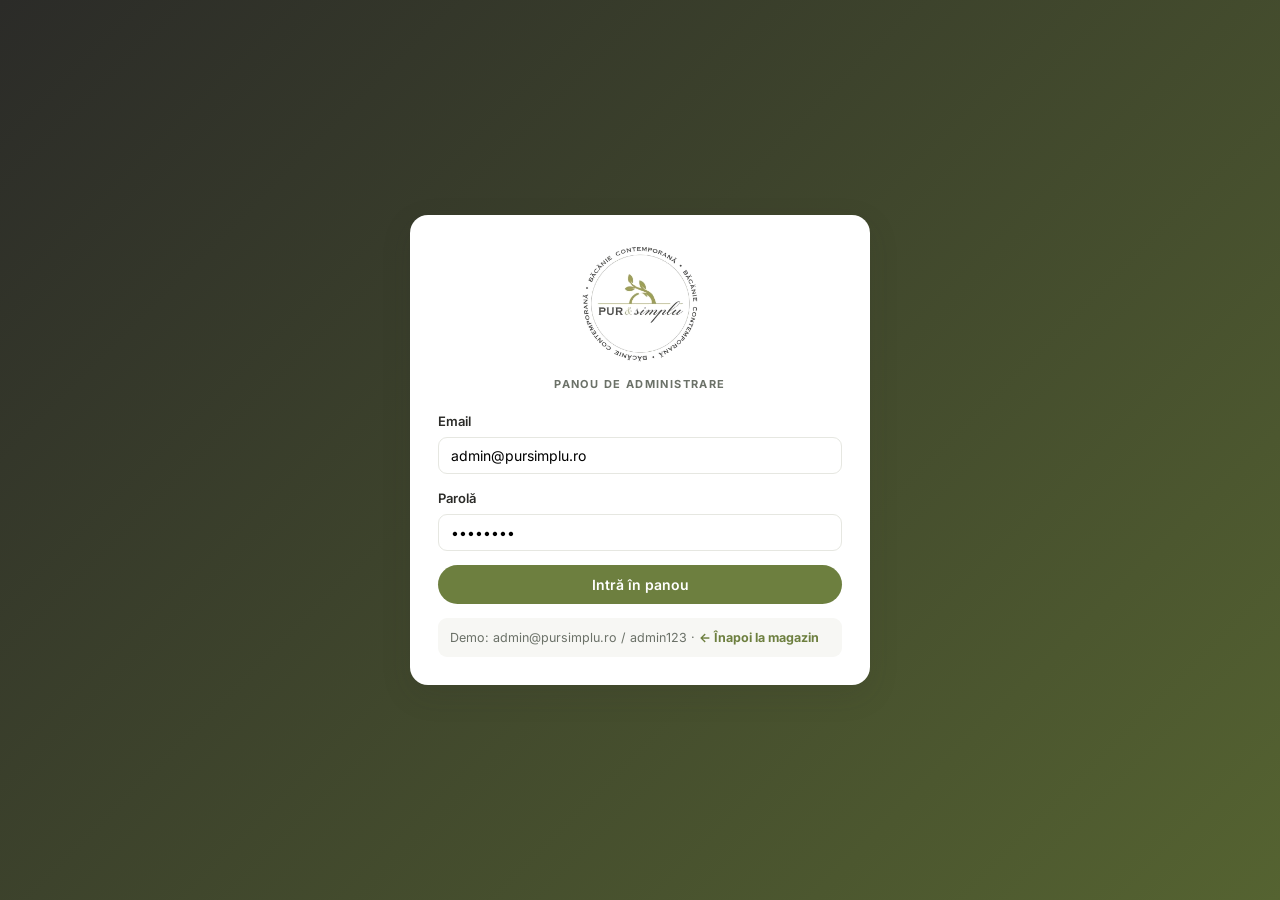
<file: admin.html>
<!DOCTYPE html>
<html lang="ro">
<head>
<meta charset="UTF-8">
<meta name="viewport" content="width=device-width, initial-scale=1">
<title>Admin · PUR&simplu</title>
<link rel="icon" href="assets/img/logo-sm.png">
<link href="https://fonts.googleapis.com/css2?family=Inter:wght@400;500;600;700;800&display=swap" rel="stylesheet">
<link rel="stylesheet" href="assets/css/style.css">
</head>
<body>

<!-- LOGIN GATE -->
<div id="gate" class="modal on">
  <div class="overlay on" style="background:linear-gradient(135deg,#2b2b28,#556331)"></div>
  <div class="box">
    <div style="text-align:center;margin-bottom:18px">
      <img src="assets/img/logo.png" alt="PUR&amp;simplu" style="width:120px">
      <div style="font-size:11px;font-weight:700;color:#6b7168;letter-spacing:1.4px;text-transform:uppercase;margin-top:6px">Panou de administrare</div>
    </div>
    <div class="field"><label>Email</label><input class="inp" id="agEmail" value="admin@pursimplu.ro"></div>
    <div class="field"><label>Parolă</label><input class="inp" id="agPass" type="password" value="admin123"
      onkeydown="if(event.key==='Enter')adminLogin()"></div>
    <button class="btn btn-primary btn-block" onclick="adminLogin()">Intră în panou</button>
    <div class="hint">Demo: admin@pursimplu.ro / admin123 · <a href="index.html" style="color:#6d7f3f;font-weight:700">← Înapoi la magazin</a></div>
  </div>
</div>

<!-- ADMIN -->
<div class="admin-wrap hidden" id="app">
  <aside class="side">
    <div class="brand">
      <img src="assets/img/logo.png" alt="" style="width:38px;height:38px;border-radius:50%;background:#fff;padding:2px">
      PUR&amp;simplu
    </div>
    <div class="sep">Principal</div>
    <a data-r="dash" onclick="nav('dash')">📊 Dashboard</a>
    <a data-r="orders" onclick="nav('orders')">📦 Comenzi <span id="sbOrders" class="chip c-new" style="margin-left:auto"></span></a>
    <div class="sep">Catalog</div>
    <a data-r="products" onclick="nav('products')">🏷️ Produse</a>
    <a data-r="stock" onclick="nav('stock')">📉 Stocuri</a>
    <a data-r="cats" onclick="nav('cats')">🗂️ Categorii</a>
    <div class="sep">Marketing</div>
    <a data-r="vouchers" onclick="nav('vouchers')">🎟️ Vouchere</a>
    <div class="sep">Clienți</div>
    <a data-r="users" onclick="nav('users')">👥 Clienți</a>
    <div class="sep">Sistem</div>
    <a data-r="settings" onclick="nav('settings')">⚙️ Setări</a>
    <a href="index.html">🛍️ Vezi magazinul</a>
    <a onclick="adminLogout()" style="color:#ff8a80">🚪 Ieșire</a>
  </aside>
  <main class="admin-main" id="amain"></main>
</div>

<!-- EDIT MODAL -->
<div class="modal" id="mdl">
  <div class="overlay on" onclick="closeMdl()"></div>
  <div class="box wide" id="mdlBox"></div>
</div>

<div class="toast-wrap" id="toasts"></div>

<script src="assets/js/data.js"></script>
<script src="assets/js/i18n.js"></script>
<script src="assets/js/admin.js"></script>
<script src="assets/js/admin-import.js"></script>
<script src="assets/js/admin-enhancements.js"></script>
</body>
</html>
</file>
<file: assets/css/style.css>
/* ===== PUR&simplu – Băcănie Contemporană ===== */
:root{
  --green:#6d7f3f; --green-d:#556331; --green-l:#eef2e3;
  --lime:#9bb054; --amber:#f9a825; --red:#e53935; --blue:#1e88e5;
  --ink:#2b2b28; --muted:#6b7168; --line:#e6e7e1; --bg:#f7f7f4; --white:#fff;
  --radius:14px; --shadow:0 4px 18px rgba(43,43,40,.07);
  --shadow-h:0 10px 30px rgba(43,43,40,.13);
  --ff:'Inter',-apple-system,'Segoe UI',Roboto,Arial,sans-serif;
}
*{box-sizing:border-box}
html,body{margin:0;padding:0}
body{font-family:var(--ff);color:var(--ink);background:var(--bg);font-size:15px;line-height:1.55}
a{color:inherit;text-decoration:none}
img{max-width:100%}
button,input,select,textarea{font-family:inherit;font-size:14px}
.container{max-width:1280px;margin:0 auto;padding:0 20px}
.hidden{display:none !important}

/* ---------- Buttons ---------- */
.btn{display:inline-flex;align-items:center;justify-content:center;gap:8px;border:0;cursor:pointer;
  padding:11px 20px;border-radius:40px;font-weight:600;font-size:14px;transition:.18s;white-space:nowrap}
.btn-primary{background:var(--green);color:#fff}
.btn-primary:hover{background:var(--green-d)}
.btn-dark{background:var(--ink);color:#fff}
.btn-dark:hover{background:#000}
.btn-outline{background:#fff;color:var(--ink);box-shadow:inset 0 0 0 1px var(--line)}
.btn-outline:hover{box-shadow:inset 0 0 0 1px var(--green);color:var(--green)}
.btn-ghost{background:transparent;color:var(--muted);padding:8px 12px}
.btn-ghost:hover{color:var(--green)}
.btn-danger{background:#fdeaea;color:var(--red)}
.btn-danger:hover{background:var(--red);color:#fff}
.btn-sm{padding:7px 14px;font-size:13px}
.btn-block{width:100%}
.btn:disabled{opacity:.5;cursor:not-allowed}

/* ---------- Topbar ---------- */
.topbar{background:var(--ink);color:#d3d5cc;font-size:13px}
.topbar .container{display:flex;align-items:center;justify-content:space-between;height:40px;gap:16px}
.topbar .tb-left{display:flex;gap:20px;align-items:center}
.topbar b{color:var(--lime);font-weight:600}
.lang-switch{display:flex;gap:4px;align-items:center}
.lang-btn{background:transparent;border:0;color:#d3d5cc;cursor:pointer;padding:4px 8px;border-radius:6px;
  display:flex;align-items:center;gap:6px;font-size:13px}
.lang-btn:hover{background:rgba(255,255,255,.1);color:#fff}
.lang-btn.active{background:rgba(255,255,255,.16);color:#fff}
.flag{width:20px;height:14px;border-radius:2px;display:inline-block;object-fit:cover}
.hide-sm{display:inline}

/* ---------- Header ---------- */
header.site{background:#fff;position:sticky;top:0;z-index:60;box-shadow:0 1px 0 var(--line)}
.head-main{display:flex;align-items:center;gap:22px;height:84px}
.logo{display:flex;align-items:center;gap:11px;font-weight:800;font-size:21px;letter-spacing:-.4px}
.logo img.mark{width:56px;height:56px;border-radius:50%;background:#fff;object-fit:contain;padding:2px}
.logo small{display:block;font-size:10.5px;font-weight:600;color:var(--muted);letter-spacing:1.2px;text-transform:uppercase}
.search{flex:1;position:relative;max-width:560px}
.search input{width:100%;padding:12px 44px 12px 18px;border:1px solid var(--line);border-radius:40px;background:var(--bg);outline:0}
.search input:focus{border-color:var(--green);background:#fff}
.search .s-ico{position:absolute;right:6px;top:5px;width:34px;height:34px;border-radius:50%;background:var(--green);
  color:#fff;border:0;cursor:pointer}
.head-actions{display:flex;align-items:center;gap:6px;margin-left:auto}
.icon-btn{position:relative;background:transparent;border:0;cursor:pointer;padding:9px 12px;border-radius:10px;
  display:flex;align-items:center;gap:9px;color:var(--ink);font-weight:600}
.icon-btn:hover{background:var(--green-l);color:var(--green)}
.icon-btn .ico{font-size:19px}
.badge-count{position:absolute;top:2px;left:26px;background:var(--red);color:#fff;font-size:10px;font-weight:700;
  min-width:17px;height:17px;border-radius:9px;display:grid;place-items:center;padding:0 4px}
.head-actions .meta{font-size:11px;color:var(--muted);font-weight:500;display:block}

/* ---------- Nav ---------- */
.nav{border-top:1px solid var(--line);background:#fff;position:relative}
.nav .container{display:flex;align-items:center;gap:8px;height:54px}
.cat-btn{background:var(--green);color:#fff;border:0;border-radius:40px;padding:10px 20px;font-weight:700;cursor:pointer;
  display:flex;align-items:center;gap:9px}
.nav-links{display:flex;gap:4px;overflow:auto;scrollbar-width:none}
.nav-links::-webkit-scrollbar{display:none}
.nav-links a{padding:9px 14px;border-radius:40px;font-weight:600;color:var(--ink);font-size:14px;white-space:nowrap}
.nav-links a:hover,.nav-links a.active{background:var(--green-l);color:var(--green)}
.nav .free{margin-left:auto;font-size:13px;color:var(--muted);white-space:nowrap}
.mega{position:absolute;left:20px;top:100%;background:#fff;border:1px solid var(--line);border-radius:var(--radius);
  box-shadow:var(--shadow-h);padding:10px;width:300px;z-index:70;margin-top:4px}
.mega a{display:flex;align-items:center;gap:12px;padding:8px 10px;border-radius:10px;font-weight:600}
.mega a:hover{background:var(--green-l);color:var(--green)}
.mega .emo{width:40px;height:40px;border-radius:9px;overflow:hidden;flex:0 0 auto}
.mega .emo img{width:100%;height:100%;object-fit:cover}

/* ---------- Hero ---------- */
.hero{background:linear-gradient(115deg,#eef2e3 0%,#f6f3e7 100%);border-radius:20px;margin-top:22px;
  display:grid;grid-template-columns:1.05fr .95fr;align-items:center;gap:32px;padding:44px 48px}
.hero h1{font-size:44px;line-height:1.1;margin:8px 0 14px;letter-spacing:-1px}
.hero p{color:var(--muted);font-size:16px;max-width:460px;margin:0 0 24px}
.hero .kicker{display:inline-block;background:#fff;color:var(--green);font-weight:700;font-size:12px;
  padding:7px 14px;border-radius:40px;letter-spacing:.6px;text-transform:uppercase;box-shadow:var(--shadow)}
.hero-art img{width:100%;border-radius:18px;box-shadow:var(--shadow-h);display:block;object-fit:cover;aspect-ratio:3/2}
.usp{display:grid;grid-template-columns:repeat(4,1fr);gap:16px;margin:24px 0}
.usp div{background:#fff;border-radius:var(--radius);padding:18px;display:flex;gap:13px;align-items:center;box-shadow:var(--shadow)}
.usp .e{font-size:26px}
.usp b{display:block;font-size:14px}
.usp span{font-size:12.5px;color:var(--muted)}

/* ---------- Sections ---------- */
.sec-head{display:flex;align-items:center;justify-content:space-between;gap:16px;margin:38px 0 18px;flex-wrap:wrap}
.sec-head h2{font-size:26px;margin:0;letter-spacing:-.5px}
.sec-head a{color:var(--green);font-weight:700;font-size:14px}
.cat-grid{display:grid;grid-template-columns:repeat(7,1fr);gap:14px}
.cat-card{background:#fff;border-radius:var(--radius);padding:12px 12px 18px;text-align:center;box-shadow:var(--shadow);
  cursor:pointer;transition:.18s;border:1px solid transparent}
.cat-card:hover{transform:translateY(-4px);box-shadow:var(--shadow-h);border-color:var(--lime)}
.cat-card .e{display:block;width:100%;aspect-ratio:1;border-radius:11px;overflow:hidden;margin-bottom:10px}
.cat-card .e img{width:100%;height:100%;object-fit:cover;transition:.35s}
.cat-card:hover .e img{transform:scale(1.07)}
.cat-card b{font-size:13.5px;display:block}
.cat-card span{font-size:11.5px;color:var(--muted)}

/* ---------- Product cards ---------- */
.prod-grid{display:grid;grid-template-columns:repeat(5,1fr);gap:18px}
.prod{background:#fff;border-radius:var(--radius);padding:14px;box-shadow:var(--shadow);position:relative;
  display:flex;flex-direction:column;transition:.18s}
.prod:hover{box-shadow:var(--shadow-h);transform:translateY(-3px)}
.prod .thumb{border-radius:11px;height:180px;overflow:hidden;margin-bottom:12px;cursor:pointer;background:var(--bg)}
.prod .thumb img{width:100%;height:100%;object-fit:cover;transition:.35s}
.prod:hover .thumb img{transform:scale(1.06)}
.prod .tag{position:absolute;top:20px;left:20px;font-size:10.5px;font-weight:800;padding:4px 9px;border-radius:30px;
  text-transform:uppercase;letter-spacing:.4px;color:#fff;z-index:2}
.tag.sale{background:var(--red)}.tag.new{background:var(--blue)}.tag.bio{background:var(--green)}
.prod .cat-lbl{font-size:11.5px;color:var(--muted)}
.prod h3{font-size:14.5px;margin:3px 0 6px;font-weight:600;line-height:1.35;cursor:pointer;min-height:38px}
.prod h3:hover{color:var(--green)}
.stars{color:var(--amber);font-size:12px;margin-bottom:8px}
.stars span{color:var(--muted);margin-left:4px}
.price{font-size:19px;font-weight:800;color:var(--ink)}
.price .old{font-size:13px;color:var(--muted);text-decoration:line-through;font-weight:500;margin-left:6px}
.price .unit{font-size:11.5px;color:var(--muted);font-weight:500}
.prod .row{display:flex;align-items:center;justify-content:space-between;gap:10px;margin-top:auto;padding-top:12px}
.stock-pill{font-size:11px;font-weight:700;padding:3px 9px;border-radius:20px}
.st-in{background:var(--green-l);color:var(--green-d)}
.st-low{background:#fff4e0;color:#b26a00}
.st-out{background:#fdeaea;color:var(--red)}
.add-btn{width:40px;height:40px;border-radius:50%;background:var(--green);color:#fff;border:0;cursor:pointer;font-size:17px;
  display:grid;place-items:center;transition:.18s;flex:0 0 auto}
.add-btn:hover{background:var(--green-d);transform:scale(1.08)}
.add-btn:disabled{background:#d7dbd2;cursor:not-allowed;transform:none}

/* ---------- Banner strip ---------- */
.banners{display:grid;grid-template-columns:repeat(3,1fr);gap:18px;margin-top:34px}
.bann{border-radius:var(--radius);padding:28px;color:#fff;position:relative;overflow:hidden;min-height:160px}
.bann h4{margin:0 0 6px;font-size:20px}
.bann p{margin:0 0 14px;font-size:13px;opacity:.92}
.bann img.be{position:absolute;right:-26px;bottom:-26px;width:170px;height:170px;object-fit:cover;
  border-radius:50%;opacity:.32;border:4px solid rgba(255,255,255,.3)}
.b1{background:linear-gradient(120deg,#5c7030,#8fa64f)}
.b2{background:linear-gradient(120deg,#8a4a24,#c98a3c)}
.b3{background:linear-gradient(120deg,#3f4f5e,#6d8798)}

/* ---------- Page layout / shop ---------- */
.page{padding:26px 0 60px}
.crumbs{font-size:13px;color:var(--muted);margin:16px 0}
.crumbs a:hover{color:var(--green)}
.shop-layout{display:grid;grid-template-columns:260px 1fr;gap:26px;align-items:start}
.panel{background:#fff;border-radius:var(--radius);box-shadow:var(--shadow);padding:20px}
.panel h4{margin:0 0 14px;font-size:15px}
.filter-list label{display:flex;align-items:center;gap:9px;padding:7px 0;font-size:14px;cursor:pointer;color:#454a41}
.filter-list label:hover{color:var(--green)}
.filter-list input{accent-color:var(--green)}
.toolbar{display:flex;align-items:center;justify-content:space-between;gap:12px;background:#fff;border-radius:var(--radius);
  padding:13px 18px;box-shadow:var(--shadow);margin-bottom:14px;flex-wrap:wrap}
.toolbar select,.inp{padding:9px 12px;border:1px solid var(--line);border-radius:9px;outline:0;background:#fff}
.inp:focus,select:focus{border-color:var(--green)}
.field{margin-bottom:14px}
.field label{display:block;font-size:13px;font-weight:600;margin-bottom:6px}
.field .inp{width:100%}
.grid2{display:grid;grid-template-columns:1fr 1fr;gap:14px}
.grid3{display:grid;grid-template-columns:repeat(3,1fr);gap:14px}
.empty{text-align:center;padding:60px 20px;color:var(--muted)}
.empty .e{font-size:60px;display:block;margin-bottom:12px}
.vch-card{border:2px dashed var(--green);border-radius:14px;padding:18px;text-align:center}

/* active filter chips */
.chips-bar{display:flex;align-items:center;gap:8px;flex-wrap:wrap;margin-bottom:16px}
.cb-lbl{font-size:12.5px;color:var(--muted);font-weight:600}
.fchip{background:var(--green-l);color:var(--green-d);border:0;border-radius:30px;padding:6px 12px;font-size:12.5px;
  font-weight:700;cursor:pointer;display:inline-flex;align-items:center;gap:7px;transition:.15s}
.fchip:hover{background:var(--green);color:#fff}
.fchip i{font-style:normal;font-size:11px;opacity:.75}
.fchip.clear{background:transparent;color:var(--muted);box-shadow:inset 0 0 0 1px var(--line)}
.fchip.clear:hover{color:var(--red);box-shadow:inset 0 0 0 1px var(--red)}

/* ---------- Drawer (cart) ---------- */
.overlay{position:fixed;inset:0;background:rgba(43,43,40,.45);z-index:155;opacity:0;pointer-events:none;transition:.25s}
.overlay.on{opacity:1;pointer-events:auto}
.drawer{position:fixed;top:0;right:0;height:100%;width:420px;max-width:92vw;background:#fff;z-index:160;
  transform:translateX(102%);transition:.28s cubic-bezier(.4,0,.2,1);display:flex;flex-direction:column}
.drawer.on{transform:none}
.drawer header{padding:18px 20px;border-bottom:1px solid var(--line);display:flex;align-items:center;justify-content:space-between}
.drawer header h3{margin:0;font-size:18px}
.drawer .body{flex:1;overflow:auto;padding:16px 20px}
.drawer .foot{border-top:1px solid var(--line);padding:18px 20px;background:#fff}
.ci{display:flex;gap:12px;padding:12px 0;border-bottom:1px solid var(--line)}
.ci .th{width:60px;height:60px;border-radius:10px;overflow:hidden;flex:0 0 auto;background:var(--bg)}
.ci .th img{width:100%;height:100%;object-fit:cover}
.ci b{font-size:14px;font-weight:600;display:block}
.ci .p{color:var(--green-d);font-weight:700;font-size:14px}
.qty{display:inline-flex;align-items:center;border:1px solid var(--line);border-radius:30px;overflow:hidden}
.qty button{width:28px;height:28px;border:0;background:#fff;cursor:pointer;color:var(--ink);font-size:15px}
.qty button:hover{background:var(--green-l);color:var(--green)}
.qty span{width:30px;text-align:center;font-weight:700;font-size:13px}
.sum-row{display:flex;justify-content:space-between;padding:5px 0;font-size:14px;color:var(--muted)}
.sum-row.total{font-size:19px;font-weight:800;color:var(--ink);border-top:1px solid var(--line);margin-top:8px;padding-top:12px}
.sum-row.disc{color:var(--green);font-weight:600}
.voucher-box{display:flex;gap:8px;margin-bottom:12px}
.voucher-box .inp{flex:1;text-transform:uppercase}
.vch-on{background:var(--green-l);color:var(--green-d);padding:9px 13px;border-radius:9px;font-size:13px;font-weight:600;
  display:flex;justify-content:space-between;align-items:center;margin-bottom:12px;gap:8px}
.vch-on button{background:0;border:0;cursor:pointer;color:var(--red);font-weight:700}

/* ---------- Modal ---------- */
.modal{position:fixed;inset:0;z-index:170;display:none;place-items:center;padding:20px;overflow:auto}
.modal.on{display:grid}
.modal > .overlay{z-index:1;grid-area:1/1}
.modal .box{background:#fff;border-radius:18px;width:100%;max-width:460px;padding:28px;box-shadow:var(--shadow-h);
  position:relative;z-index:2;grid-area:1/1;justify-self:center;align-self:center;margin:auto}
.modal .box.wide{max-width:820px}
.modal .box h3{margin:0 0 4px;font-size:22px}
.modal .box .sub{color:var(--muted);font-size:13.5px;margin-bottom:20px}
.x{position:absolute;top:14px;right:14px;background:var(--bg);border:0;width:32px;height:32px;border-radius:50%;cursor:pointer;font-size:15px;z-index:3}
.tabs{display:flex;gap:6px;background:var(--bg);padding:5px;border-radius:40px;margin-bottom:20px}
.tabs button{flex:1;border:0;background:transparent;padding:9px;border-radius:40px;cursor:pointer;font-weight:700;color:var(--muted)}
.tabs button.active{background:#fff;color:var(--green);box-shadow:var(--shadow)}
.hint{font-size:12.5px;color:var(--muted);background:var(--bg);padding:10px 12px;border-radius:9px;margin-top:14px}

/* ---------- Tables ---------- */
table.tb{width:100%;border-collapse:collapse;font-size:13.5px}
table.tb th{text-align:left;padding:11px 12px;color:var(--muted);font-size:11.5px;text-transform:uppercase;letter-spacing:.5px;
  border-bottom:1px solid var(--line);white-space:nowrap}
table.tb td{padding:12px;border-bottom:1px solid var(--line);vertical-align:middle}
table.tb tr:hover td{background:#fafbf8}
.chip{font-size:11.5px;font-weight:700;padding:4px 11px;border-radius:30px;display:inline-block;white-space:nowrap}
.c-new{background:#e3f2fd;color:#1565c0}
.c-prep{background:#fff4e0;color:#b26a00}
.c-ship{background:#ede7f6;color:#5e35b1}
.c-done{background:var(--green-l);color:var(--green-d)}
.c-cancel{background:#fdeaea;color:var(--red)}
.tbl-scroll{overflow-x:auto}
.mini-thumbs{display:inline-flex;gap:3px;vertical-align:middle}
.mini-thumbs img{width:28px;height:28px;border-radius:6px;object-fit:cover;border:1px solid var(--line)}
.row-thumb{display:inline-block;width:34px;height:34px;border-radius:7px;overflow:hidden;vertical-align:middle;margin-right:8px}
.row-thumb img{width:100%;height:100%;object-fit:cover}

/* ---------- Admin ---------- */
.admin-wrap{display:grid;grid-template-columns:238px 1fr;min-height:100vh;background:var(--bg)}
.side{background:var(--ink);color:#b6bbae;padding:22px 14px;position:sticky;top:0;height:100vh;overflow:auto}
.side .brand{display:flex;align-items:center;gap:10px;color:#fff;font-weight:800;font-size:17px;padding:0 8px 20px;
  border-bottom:1px solid rgba(255,255,255,.1);margin-bottom:16px}
.side a{display:flex;align-items:center;gap:11px;padding:11px 13px;border-radius:10px;font-weight:600;font-size:14px;margin-bottom:3px;cursor:pointer}
.side a:hover{background:rgba(255,255,255,.08);color:#fff}
.side a.active{background:var(--green);color:#fff}
.side .sep{font-size:10.5px;text-transform:uppercase;letter-spacing:1px;color:#7d8276;padding:16px 13px 7px}
.admin-main{padding:26px 30px 60px}
.admin-top{display:flex;align-items:center;justify-content:space-between;margin-bottom:24px;gap:16px;flex-wrap:wrap}
.admin-top h1{margin:0;font-size:25px;letter-spacing:-.5px}
.admin-top p{margin:3px 0 0;color:var(--muted);font-size:13.5px}
.stats{display:grid;grid-template-columns:repeat(4,1fr);gap:16px;margin-bottom:24px}
.stat{background:#fff;border-radius:var(--radius);padding:20px;box-shadow:var(--shadow);display:flex;gap:14px;align-items:center}
.stat .e{width:48px;height:48px;border-radius:12px;display:grid;place-items:center;font-size:22px;background:var(--green-l)}
.stat b{display:block;font-size:24px;letter-spacing:-.5px}
.stat span{font-size:12.5px;color:var(--muted)}
.card{background:#fff;border-radius:var(--radius);box-shadow:var(--shadow);padding:20px;margin-bottom:20px}
.card .ch{display:flex;align-items:center;justify-content:space-between;margin-bottom:14px;gap:12px;flex-wrap:wrap}
.card .ch h3{margin:0;font-size:17px}
.mini-in{padding:8px 12px;border:1px solid var(--line);border-radius:9px;outline:0;min-width:200px}
.bars{display:flex;align-items:flex-end;gap:10px;height:170px;padding-top:10px}
.bars div{flex:1;background:linear-gradient(180deg,var(--lime),var(--green));border-radius:7px 7px 0 0;position:relative;min-height:4px}
.bars div span{position:absolute;bottom:-22px;left:0;right:0;text-align:center;font-size:11px;color:var(--muted)}
.bars div i{position:absolute;top:-19px;left:0;right:0;text-align:center;font-size:11px;font-weight:700;font-style:normal}
.oe-thumb{width:40px;height:40px;border-radius:8px;overflow:hidden;display:inline-block;vertical-align:middle;background:var(--bg);flex:0 0 auto}
.oe-thumb img{width:100%;height:100%;object-fit:cover}
.oe-add{display:grid;grid-template-columns:1fr 90px auto;gap:8px;align-items:end;background:var(--bg);
  padding:14px;border-radius:12px;margin-top:14px}

/* ---------- Toast ---------- */
.toast-wrap{position:fixed;bottom:22px;left:50%;transform:translateX(-50%);z-index:200;display:flex;flex-direction:column;gap:9px;align-items:center}
.toast{background:var(--ink);color:#fff;padding:13px 22px;border-radius:40px;box-shadow:var(--shadow-h);font-size:14px;font-weight:600;
  animation:pop .3s ease}
.toast.ok{background:var(--green)}.toast.err{background:var(--red)}
@keyframes pop{from{opacity:0;transform:translateY(14px)}to{opacity:1;transform:none}}

/* ---------- Product detail ---------- */
.pd{display:grid;grid-template-columns:1fr 1fr;gap:34px;background:#fff;border-radius:var(--radius);padding:30px;box-shadow:var(--shadow)}
.pd .big{background:var(--bg);border-radius:var(--radius);height:420px;overflow:hidden}
.pd .big img{width:100%;height:100%;object-fit:cover}
.pd h1{margin:6px 0 10px;font-size:30px;letter-spacing:-.6px}
.pd .pprice{font-size:34px;font-weight:800;color:var(--green-d);margin:16px 0}
.pd .pprice .old{font-size:19px;color:var(--muted);text-decoration:line-through;font-weight:500;margin-left:9px}
.pd .desc{color:var(--muted);line-height:1.7}
.pd .meta-list{margin-top:20px;border-top:1px solid var(--line);padding-top:16px;font-size:13.5px;color:var(--muted)}
.pd .meta-list div{padding:5px 0}

/* ---------- Timeline ---------- */
.tl{display:flex;justify-content:space-between;margin:24px 0;position:relative}
.tl:before{content:'';position:absolute;top:17px;left:6%;right:6%;height:3px;background:var(--line)}
.tl .st{text-align:center;position:relative;z-index:1;flex:1}
.tl .st .dot{width:36px;height:36px;border-radius:50%;background:#fff;border:3px solid var(--line);margin:0 auto 8px;
  display:grid;place-items:center;font-size:15px;color:var(--muted)}
.tl .st.done .dot{border-color:var(--green);background:var(--green);color:#fff}
.tl .st b{font-size:12.5px;display:block}

/* ---------- Reviews ---------- */
.rev-score{display:flex;align-items:center;gap:10px;background:#fff;border-radius:40px;padding:8px 18px;box-shadow:var(--shadow)}
.rev-score b{font-size:22px;letter-spacing:-.5px}
.rev-score > span:last-child{font-size:12.5px;color:var(--muted)}
.rev-grid{display:grid;grid-template-columns:repeat(4,1fr);gap:18px}
.rev{background:#fff;border-radius:var(--radius);box-shadow:var(--shadow);padding:22px;margin:0;display:flex;flex-direction:column}
.rev blockquote{margin:8px 0 16px;font-size:14px;line-height:1.6;color:#454a41;flex:1}
.rev figcaption{display:flex;align-items:center;gap:11px;border-top:1px solid var(--line);padding-top:13px}
.rev .av{width:36px;height:36px;border-radius:50%;background:var(--green-l);color:var(--green-d);
  display:grid;place-items:center;font-weight:800}
.rev figcaption b{display:block;font-size:13.5px}
.rev figcaption small{color:var(--muted);font-size:11.5px}

/* ---------- Contact (panouri egale) ---------- */
.contact-grid{display:grid;grid-template-columns:1fr 1fr;gap:26px;align-items:stretch}
.contact-panel{display:flex;flex-direction:column;height:100%}
.contact-panel .msg-field{flex:1;display:flex;flex-direction:column;margin-bottom:16px}
.contact-panel .msg-field textarea{flex:1;min-height:120px;resize:vertical;width:100%}
.contact-panel .btn{align-self:flex-start}
.contact-panel .map{margin-top:auto}
.info-row{display:flex;gap:13px;padding:11px 0;border-bottom:1px solid var(--line);font-size:14px}
.info-row span:first-child{font-size:19px}
.info-row b{display:block;font-size:12px;color:var(--muted);text-transform:uppercase;letter-spacing:.5px}
.info-row a{color:var(--green);font-weight:600}
.map{width:100%;height:230px;border:0;border-radius:var(--radius);margin-top:16px}

/* ---------- Cookie consent (card compact, colț stânga-jos) ---------- */
.cookie-card{position:fixed;left:24px;bottom:24px;z-index:150;width:420px;max-width:calc(100vw - 32px);
  background:#fff;border-radius:18px;box-shadow:0 18px 50px rgba(43,43,40,.24);padding:24px;
  opacity:0;visibility:hidden;transform:translateY(24px) scale(.97);
  transition:.4s cubic-bezier(.34,1.3,.64,1);border-top:4px solid var(--green)}
.cookie-card.on{opacity:1;visibility:visible;transform:none}
.cookie-card .ck-ico{width:46px;height:46px;border-radius:50%;background:var(--green-l);display:grid;place-items:center;
  font-size:24px;margin-bottom:14px}
.cookie-card h4{margin:0 0 8px;font-size:18px;letter-spacing:-.3px}
.cookie-card p{margin:0 0 18px;font-size:13.5px;color:var(--muted);line-height:1.6}
.cookie-card .ck-actions{display:flex;flex-direction:column;gap:8px}
.cookie-card .ck-row{display:flex;gap:8px}
.cookie-card .ck-row .btn{flex:1}
.ck-links{margin-top:14px;padding-top:12px;border-top:1px solid var(--line);font-size:12px;color:var(--muted);
  display:flex;gap:14px;flex-wrap:wrap}
.ck-links a{color:var(--green);font-weight:600}
.ck-links a:hover{text-decoration:underline}

/* preferences panel (înlocuiește cardul) */
.ck-prefs{position:fixed;left:24px;bottom:24px;z-index:151;width:440px;max-width:calc(100vw - 32px);
  background:#fff;border-radius:18px;box-shadow:0 18px 50px rgba(43,43,40,.26);padding:24px;
  opacity:0;visibility:hidden;transform:translateY(24px) scale(.97);
  transition:.35s cubic-bezier(.34,1.2,.64,1);max-height:calc(100vh - 48px);overflow:auto}
.ck-prefs.on{opacity:1;visibility:visible;transform:none}
.ck-prefs h4{margin:0 0 4px;font-size:18px}
.ck-prefs > p{margin:0 0 16px;font-size:13px;color:var(--muted)}
.ck-opt{display:flex;align-items:flex-start;justify-content:space-between;gap:14px;padding:14px 0;border-top:1px solid var(--line)}
.ck-opt b{font-size:14px;display:block}
.ck-opt p{margin:3px 0 0;font-size:12.5px;color:var(--muted);line-height:1.5}
.ck-always{font-size:11px;font-weight:700;color:var(--green-d);background:var(--green-l);
  padding:5px 11px;border-radius:30px;white-space:nowrap;flex:0 0 auto}
/* switch */
.sw{position:relative;width:46px;height:26px;flex:0 0 auto;cursor:pointer}
.sw input{opacity:0;width:0;height:0;position:absolute}
.sw i{position:absolute;inset:0;background:#d5d8ce;border-radius:30px;transition:.25s}
.sw i:before{content:'';position:absolute;width:20px;height:20px;left:3px;top:3px;background:#fff;border-radius:50%;
  transition:.25s;box-shadow:0 1px 4px rgba(0,0,0,.25)}
.sw input:checked + i{background:var(--green)}
.sw input:checked + i:before{transform:translateX(20px)}

/* floating reopen button */
.ck-fab{position:fixed;left:20px;bottom:20px;z-index:149;width:46px;height:46px;border-radius:50%;background:#fff;
  border:0;box-shadow:var(--shadow-h);cursor:pointer;font-size:21px;display:grid;place-items:center;
  opacity:0;visibility:hidden;transform:scale(.6);transition:.3s}
.ck-fab.on{opacity:1;visibility:visible;transform:none}
.ck-fab:hover{background:var(--green-l)}

/* ---------- Footer ---------- */
footer.site{background:var(--ink);color:#a7ac9e;margin-top:60px;padding:50px 0 24px;font-size:14px}
footer.site .cols{display:grid;grid-template-columns:1.5fr 1fr 1fr 1.3fr;gap:34px}
footer.site h5{color:#fff;font-size:14px;margin:0 0 14px;text-transform:uppercase;letter-spacing:.8px}
footer.site a{display:block;padding:5px 0}
footer.site a:hover{color:var(--lime)}
footer.site .foot-logo{width:104px;background:#fff;border-radius:50%;padding:8px}
footer.site .news{display:flex;gap:8px;margin-top:12px}
footer.site .news input{flex:1;padding:11px 15px;border-radius:40px;border:0;outline:0}
.f-bottom{border-top:1px solid rgba(255,255,255,.1);margin-top:34px;padding-top:20px;display:flex;justify-content:space-between;
  flex-wrap:wrap;gap:12px;font-size:13px}
.f-bottom a{display:inline;color:#a7ac9e}
.f-bottom a:hover{color:var(--lime)}

/* ---------- Responsive ---------- */
@media(max-width:1200px){ .cat-grid{grid-template-columns:repeat(4,1fr)} }
@media(max-width:1100px){
  .prod-grid{grid-template-columns:repeat(3,1fr)}
  .rev-grid{grid-template-columns:repeat(2,1fr)}
  .stats,.usp{grid-template-columns:repeat(2,1fr)}
  .hero{grid-template-columns:1fr;text-align:center;padding:34px 24px}
  .hero p{margin-inline:auto}
  .shop-layout{grid-template-columns:1fr !important}
  .contact-grid{grid-template-columns:1fr}
  .pd{grid-template-columns:1fr}
  .pd .big{height:320px}
  .admin-wrap{grid-template-columns:1fr}
  .side{position:static;height:auto}
  .banners,footer.site .cols,.dash-row{grid-template-columns:1fr !important}
}
@media(max-width:860px){ .hide-sm{display:none} }
@media(max-width:680px){
  .prod-grid,.cat-grid{grid-template-columns:repeat(2,1fr)}
  .rev-grid{grid-template-columns:1fr}
  .head-main{height:auto;flex-wrap:wrap;padding:12px 0;gap:12px}
  .search{order:3;flex-basis:100%;max-width:none}
  .hero h1{font-size:30px}
  .grid2,.grid3{grid-template-columns:1fr}
  .oe-add{grid-template-columns:1fr}
  .admin-main{padding:20px 16px 50px}
  .cookie-card,.ck-prefs{left:12px;right:12px;bottom:12px;width:auto;padding:20px}
}
/* ==========================================================================
   PUR&simplu — PATCH MOBIL
   Se adaugă la FINALUL fișierului assets/css/style.css (nu înlocuiește nimic).
   ========================================================================== */

/* --- 0. Global: nimic nu mai iese lateral din ecran --- */
html, body { overflow-x: hidden; max-width: 100%; }
img, iframe { max-width: 100%; }

/* ==========================================================================
   TABLETĂ  (≤ 900px)
   ========================================================================== */
@media (max-width: 900px){
  .container{ padding: 0 16px; }
  .cat-grid{ grid-template-columns: repeat(3, 1fr); }
  .prod-grid{ grid-template-columns: repeat(3, 1fr); }
}

/* ==========================================================================
   MOBIL  (≤ 720px)
   ========================================================================== */
@media (max-width: 720px){

  /* ---------- Topbar: compact, pe un singur rând ---------- */
  .topbar{ font-size: 11.5px; }
  .topbar .container{ height: auto; padding: 8px 16px; gap: 8px; }
  .topbar .tb-left{ gap: 8px; flex: 1; min-width: 0; }
  .topbar .tb-left span{ overflow: hidden; text-overflow: ellipsis; white-space: nowrap; }
  .lang-btn{ padding: 3px 6px; font-size: 11.5px; }
  .flag{ width: 17px; height: 12px; }

  /* ---------- Header ---------- */
  .head-main{
    height: auto; padding: 12px 0; gap: 10px;
    display: grid; grid-template-columns: auto 1fr; grid-template-areas: "logo actions" "search search";
  }
  .logo{ grid-area: logo; font-size: 17px; gap: 9px; }
  .logo img.mark{ width: 42px; height: 42px; }
  .logo small{ font-size: 8.5px; letter-spacing: .8px; }
  .head-actions{ grid-area: actions; gap: 2px; }
  .search{ grid-area: search; max-width: none; }
  .search input{ padding: 11px 42px 11px 16px; font-size: 16px; } /* 16px = fără zoom pe iOS */

  /* butoanele de cont/coș: doar iconițe + badge, textul dispare */
  .icon-btn{ padding: 8px; gap: 0; }
  .icon-btn .ico{ font-size: 22px; }
  .icon-btn > span:not(.ico):not(.badge-count){ display: none; }
  .badge-count{ top: 0; left: 22px; }

  /* ---------- Navigație: scroll orizontal curat ---------- */
  .nav .container{
    height: auto; padding: 10px 16px; gap: 8px;
    overflow-x: auto; flex-wrap: nowrap; scrollbar-width: none;
    -webkit-overflow-scrolling: touch;
  }
  .nav .container::-webkit-scrollbar{ display: none; }
  .cat-btn{
    padding: 9px 16px; font-size: 13px; white-space: nowrap; flex: 0 0 auto;
    line-height: 1.2;
  }
  .nav-links{ flex: 0 0 auto; }
  .nav-links a{ padding: 8px 12px; font-size: 13.5px; }
  .nav .free{ display: none; }          /* mesajul e deja în topbar */

  /* meniul de categorii: lățime completă, sub navigație */
  .mega{ left: 16px; right: 16px; width: auto; }

  /* ---------- Hero ---------- */
  .hero{ padding: 26px 20px; gap: 22px; border-radius: 16px; margin-top: 16px; }
  .hero h1{ font-size: 27px; letter-spacing: -.5px; }
  .hero p{ font-size: 14.5px; margin-bottom: 20px; }
  .hero .kicker{ font-size: 10.5px; padding: 6px 12px; }
  .hero .btn{ width: 100%; margin: 0 0 8px 0 !important; }

  /* ---------- Cele 4 avantaje: 2x2, fără overflow ---------- */
  .usp{ grid-template-columns: 1fr 1fr; gap: 10px; margin: 18px 0; }
  .usp > div{
    padding: 14px 12px; gap: 10px; border-radius: 12px;
    flex-direction: column; align-items: flex-start; text-align: left;
  }
  .usp .e{ font-size: 22px; line-height: 1; }
  .usp b{ font-size: 13px; line-height: 1.3; }
  .usp span{ font-size: 11.5px; line-height: 1.4; display: block; }
  .usp > div > div{ min-width: 0; }     /* permite textului să se rupă */

  /* ---------- Titluri de secțiune ---------- */
  .sec-head{ margin: 28px 0 14px; gap: 10px; }
  .sec-head h2{ font-size: 21px; }
  .sec-head a{ font-size: 13px; white-space: nowrap; }

  /* ---------- Categorii & produse ---------- */
  .cat-grid{ grid-template-columns: repeat(2, 1fr); gap: 10px; }
  .cat-card{ padding: 10px 10px 14px; }
  .cat-card b{ font-size: 12.5px; }

  .prod-grid{ grid-template-columns: repeat(2, 1fr); gap: 12px; }
  .prod{ padding: 10px; }
  .prod .thumb{ height: 140px; margin-bottom: 9px; }
  .prod h3{ font-size: 13px; min-height: 34px; }
  .prod .tag{ top: 15px; left: 15px; font-size: 9.5px; padding: 3px 7px; }
  .price{ font-size: 16.5px; }
  .price .old{ font-size: 12px; }
  .prod .row{ padding-top: 9px; gap: 6px; }
  .stock-pill{ font-size: 10px; padding: 3px 7px; }
  .add-btn{ width: 36px; height: 36px; font-size: 16px; }

  /* ---------- Bannere ---------- */
  .banners{ gap: 12px; margin-top: 24px; }
  .bann{ padding: 22px; min-height: 140px; }
  .bann h4{ font-size: 18px; }
  .bann img.be{ width: 130px; height: 130px; right: -20px; bottom: -20px; }

  /* ---------- Recenzii ---------- */
  .rev-score{ padding: 7px 14px; }
  .rev-score b{ font-size: 19px; }
  .rev{ padding: 18px; }
  .rev blockquote{ font-size: 13.5px; }

  /* ---------- Magazin: filtre în capul paginii ---------- */
  .shop-layout{ gap: 16px; }
  .toolbar{ padding: 11px 14px; font-size: 13px; }
  .toolbar select{ font-size: 13px; }
  .chips-bar{ gap: 6px; }
  .fchip{ font-size: 11.5px; padding: 5px 10px; }

  /* ---------- Pagina de produs ---------- */
  .pd{ padding: 18px; gap: 20px; }
  .pd .big{ height: 260px; }
  .pd h1{ font-size: 23px; }
  .pd .pprice{ font-size: 27px; margin: 12px 0; }

  /* ---------- Coș (drawer) ---------- */
  .drawer{ width: 100%; max-width: 100%; }

  /* ---------- Tabele: scroll, nu strivire ---------- */
  .tbl-scroll{ -webkit-overflow-scrolling: touch; }
  table.tb{ font-size: 12.5px; min-width: 520px; }
  table.tb td, table.tb th{ padding: 9px 8px; }

  /* ---------- Contact ---------- */
  .contact-grid{ gap: 16px; }
  .map{ height: 200px; }

  /* ---------- Cont / comenzi ---------- */
  .stats{ grid-template-columns: 1fr 1fr !important; gap: 10px; }
  .stat{ padding: 14px; gap: 10px; }
  .stat .e{ width: 38px; height: 38px; font-size: 18px; }
  .stat b{ font-size: 18px; }
  .stat span{ font-size: 11px; }

  /* timeline comandă: 2 rânduri, fără linia care iese */
  .tl{ flex-wrap: wrap; gap: 14px 0; }
  .tl:before{ display: none; }
  .tl .st{ flex: 0 0 50%; }

  /* ---------- Panouri & formulare ---------- */
  .panel{ padding: 16px; }
  .inp, .field .inp{ font-size: 16px; }   /* fără zoom automat pe iOS */
  .btn{ padding: 12px 18px; }             /* zone de atins mai generoase */

  /* ---------- Cookies ---------- */
  .cookie-card, .ck-prefs{ left: 10px; right: 10px; bottom: 10px; width: auto; padding: 18px; }
  .cookie-card h4, .ck-prefs h4{ font-size: 16.5px; }
  .cookie-card p{ font-size: 12.5px; margin-bottom: 14px; }
  .cookie-card .ck-ico, .ck-prefs .ck-ico{ width: 38px; height: 38px; font-size: 20px; margin-bottom: 10px; }
  .ck-fab{ left: 12px; bottom: 12px; width: 42px; height: 42px; font-size: 19px; }

  /* ---------- Footer ---------- */
  footer.site{ padding: 34px 0 20px; margin-top: 40px; }
  footer.site .cols{ grid-template-columns: 1fr !important; gap: 24px; }
  footer.site .foot-logo{ width: 84px; }
  .f-bottom{ flex-direction: column; gap: 8px; font-size: 12px; }

  /* ---------- Admin ---------- */
  .admin-main{ padding: 18px 14px 50px; }
  .admin-top h1{ font-size: 21px; }
  .side{ padding: 16px 12px; }
  .oe-add{ grid-template-columns: 1fr; }
  .modal{ padding: 12px; }
  .modal .box, .modal .box.wide{ padding: 20px; border-radius: 14px; }
}

/* ==========================================================================
   TELEFOANE MICI  (≤ 400px)
   ========================================================================== */
@media (max-width: 400px){
  .container{ padding: 0 12px; }
  .logo{ font-size: 15.5px; }
  .logo img.mark{ width: 36px; height: 36px; }
  .logo small{ display: none; }
  .hero h1{ font-size: 24px; }
  .usp{ grid-template-columns: 1fr; }
  .usp > div{ flex-direction: row; align-items: center; }
  .prod .thumb{ height: 120px; }
  .sec-head h2{ font-size: 19px; }
}
/* ==========================================================================
   PUR&simplu — PATCH MOBIL v2
   Se adaugă la FINALUL fișierului assets/css/style.css, după patch-ul v1.
   Repară: cardurile de avantaje (card-în-card) + tot panoul de admin pe mobil.
   ========================================================================== */

/* ==========================================================================
   A. FIX GLOBAL — elementele de grilă nu mai împing pagina în lateral
   ========================================================================== */
.usp > div, .stats > div, .cat-grid > div, .prod-grid > article,
.card, .panel, .admin-main, .admin-wrap, .shop-layout > *{ min-width: 0; }
.tbl-scroll{ max-width: 100%; overflow-x: auto; -webkit-overflow-scrolling: touch; }

/* ==========================================================================
   B. FIX "CARD ÎN CARD" la cele 4 avantaje
   Cauza: regula .usp div se aplica şi div-ului interior (titlu + descriere).
   Soluţie: stilul rămâne doar pe copilul direct, interiorul se resetează.
   ========================================================================== */
.usp > div > div{
  background: none !important;
  box-shadow: none !important;
  padding: 0 !important;
  border-radius: 0 !important;
  display: block !important;
  flex: 1 1 auto;
  min-width: 0;
}
.usp > div > div > b{ display: block; margin-bottom: 2px; }
.usp > div > div > span{ display: block; }

/* ==========================================================================
   C. AVANTAJE — aşezare curată pe mobil
   ========================================================================== */
@media (max-width: 720px){
  .usp{ grid-template-columns: 1fr 1fr; gap: 10px; margin: 18px 0; }
  .usp > div{
    display: flex !important;
    flex-direction: column !important;
    align-items: flex-start !important;
    text-align: left;
    gap: 8px;
    padding: 14px 13px;
    border-radius: 12px;
  }
  .usp > div > .e{ font-size: 24px; line-height: 1; }
  .usp > div > div > b{ font-size: 13px; line-height: 1.3; }
  .usp > div > div > span{ font-size: 11.5px; line-height: 1.45; }
}
@media (max-width: 420px){
  .usp{ grid-template-columns: 1fr; }
  .usp > div{ flex-direction: row !important; align-items: center !important; gap: 12px; }
}

/* ==========================================================================
   D. ADMIN PE MOBIL — meniul devine bară orizontală sus
   ========================================================================== */
@media (max-width: 900px){

  .admin-wrap{ display: block; min-height: 100vh; }

  /* --- meniul lateral devine bară fixă sus, cu scroll orizontal --- */
  .side{
    position: sticky; top: 0; z-index: 80;
    height: auto; width: 100%;
    display: flex; align-items: center; gap: 6px;
    padding: 10px 12px;
    overflow-x: auto; overflow-y: hidden;
    white-space: nowrap;
    scrollbar-width: none;
    box-shadow: 0 2px 12px rgba(0,0,0,.18);
  }
  .side::-webkit-scrollbar{ display: none; }

  .side .brand{
    border: 0; margin: 0 6px 0 0; padding: 0 10px 0 0; font-size: 14px;
    flex: 0 0 auto; gap: 8px;
    border-right: 1px solid rgba(255,255,255,.14);
  }
  .side .brand img{ width: 30px !important; height: 30px !important; }

  .side .sep{ display: none; }          /* etichetele de grup ocupă prea mult */

  .side a{
    flex: 0 0 auto; margin: 0;
    padding: 9px 14px; font-size: 13px; border-radius: 30px;
    background: rgba(255,255,255,.07);
  }
  .side a.active{ background: var(--green); }
  .side a span.chip{ margin-left: 6px !important; }

  /* --- conţinutul principal --- */
  .admin-main{ padding: 18px 14px 60px; }
  .admin-top{ margin-bottom: 18px; }
  .admin-top h1{ font-size: 22px; }
  .admin-top p{ font-size: 12.5px; }
  .admin-top > div:last-child{ width: 100%; flex-wrap: wrap; }

  /* --- statistici: 2 pe rând, fără depăşire --- */
  .stats{ grid-template-columns: 1fr 1fr !important; gap: 10px; margin-bottom: 18px; }
  .stat{ padding: 14px 12px; gap: 10px; }
  .stat .e{ width: 38px; height: 38px; font-size: 18px; flex: 0 0 auto; }
  .stat > div{ min-width: 0; }
  .stat b{ font-size: 19px; }
  .stat span{ font-size: 11px; display: block; line-height: 1.35; }

  /* --- carduri şi grafice --- */
  .card{ padding: 16px 14px; }
  .card .ch{ gap: 10px; }
  .card .ch h3{ font-size: 15.5px; }
  .dash-row{ grid-template-columns: 1fr !important; }
  .mini-in{ min-width: 0; width: 100%; }
  .card .ch > input.mini-in{ width: 100%; }
  .bars{ height: 140px; }

  /* --- butoanele de filtrare (Toate / Nouă / În preparare…) --- */
  .card .ch > div:first-child{
    display: flex; gap: 7px; overflow-x: auto; flex-wrap: nowrap !important;
    max-width: 100%; padding-bottom: 4px; scrollbar-width: none;
  }
  .card .ch > div:first-child::-webkit-scrollbar{ display: none; }
  .card .ch > div:first-child .btn{ flex: 0 0 auto; }

  /* --- tabele: scroll orizontal propriu, cu indiciu vizual --- */
  .tbl-scroll{
    margin: 0 -14px; padding: 0 14px; width: calc(100% + 28px);
  }
  table.tb{ min-width: 700px; font-size: 12.5px; }
  table.tb th{ font-size: 10px; padding: 9px 8px; }
  table.tb td{ padding: 10px 8px; }
  .oe-thumb{ width: 34px; height: 34px; }
  .mini-thumbs img{ width: 24px; height: 24px; }
  table.tb .btn-sm{ padding: 6px 10px; font-size: 12px; }
  table.tb select.mini-in{ min-width: 120px !important; font-size: 12.5px; }
  table.tb input.mini-in{ width: 70px !important; min-width: 0 !important; }

  /* --- pagina Stocuri: coloana de ajustare nu se mai rupe --- */
  table.tb .qty{ vertical-align: middle; }
  table.tb .qty + input.mini-in{ margin-left: 6px !important; }

  /* --- ferestre modale (editare produs, comandă, voucher) --- */
  .modal{ padding: 10px; align-items: start; }
  .modal .box, .modal .box.wide{
    max-width: 100%; padding: 20px 16px; border-radius: 14px; margin: 10px auto;
  }
  .modal .box h3{ font-size: 18px; padding-right: 36px; }
  .modal .box .sub{ font-size: 12.5px; margin-bottom: 16px; }
  .grid2, .grid3{ grid-template-columns: 1fr !important; gap: 12px; }
  .oe-add{ grid-template-columns: 1fr !important; }
  .oe-add .btn{ width: 100%; }

  /* butoanele de status din fereastra comenzii */
  .modal .box > div[style*="flex-wrap"]{ gap: 6px !important; }
  .modal .box .btn-sm{ font-size: 12px; padding: 7px 12px; }

  /* --- setări --- */
  .card[style*="max-width"]{ max-width: 100% !important; }
}

/* --- ecrane foarte mici: statistici pe un singur rând --- */
@media (max-width: 420px){
  .stats{ grid-template-columns: 1fr !important; }
  .stat{ padding: 13px; }
  .side .brand span, .side .brand{ font-size: 13px; }
  .admin-top h1{ font-size: 20px; }
}

/* ==========================================================================
   E. Ecranul de login al adminului
   ========================================================================== */
@media (max-width: 720px){
  #gate .box{ padding: 24px 18px; }
  #gate .box img{ width: 96px !important; }
}

/* ===== Conformitate legală: SAL + date firmă ===== */
.legal-bar{
  display:flex; align-items:center; justify-content:center; gap:22px;
  flex-wrap:wrap; padding:22px 0 4px;
}
.sal-badge{ display:inline-block; line-height:0; transition:.2s; border-radius:6px; }
.sal-badge:hover{ transform:translateY(-2px); box-shadow:0 6px 18px rgba(43,43,40,.14); }
.sal-badge img{ width:250px; height:50px; display:block; }

.legal-box{
  background:rgba(255,255,255,.05); border:1px solid rgba(255,255,255,.1);
  border-radius:12px; padding:18px 20px; margin-top:26px; font-size:12.5px; line-height:1.7;
}
.legal-box h6{
  margin:0 0 10px; font-size:11px; text-transform:uppercase; letter-spacing:1px;
  color:#fff; font-weight:700;
}
.legal-box .lg-grid{ display:grid; grid-template-columns:repeat(auto-fit,minmax(215px,1fr)); gap:6px 26px; }
.legal-box .lg-grid div span{ color:#8e948a; }
.legal-box .lg-grid div b{ color:#cfd4c8; font-weight:600; }
.legal-links{ display:flex; flex-wrap:wrap; gap:8px 18px; margin-top:14px;
  padding-top:14px; border-top:1px solid rgba(255,255,255,.1); }
.legal-links a{ display:inline !important; padding:0 !important; font-size:12.5px; }

@media(max-width:720px){
  .legal-bar{ gap:14px; padding:18px 0 2px; }
  .sal-badge img{ width:210px; height:42px; }
  .legal-box{ padding:15px 14px; font-size:12px; }
  .legal-box .lg-grid{ grid-template-columns:1fr; gap:4px; }
  .legal-links{ gap:6px 14px; }
}


/* ===== Extensii PUR&simplu: carousel, livrare, etichete, gramaj ===== */
.nav-links .nav-shop-main{background:var(--green);color:#fff}
.nav-links .nav-shop-main:hover,.nav-links .nav-shop-main.active{background:var(--green-d);color:#fff}
.hero-carousel{position:relative;overflow:hidden;border-radius:20px;margin-top:22px}
.hero-carousel-track{display:flex;transition:transform .45s ease}
.hero-carousel .hero{min-width:100%;margin-top:0;border-radius:0}
.hero-carousel-dots{position:absolute;left:50%;bottom:14px;transform:translateX(-50%);display:flex;gap:8px;z-index:3}
.hero-carousel-dot{width:10px;height:10px;padding:0;border:0;border-radius:50%;background:rgba(43,43,40,.25);cursor:pointer}
.hero-carousel-dot.active{background:var(--green);transform:scale(1.2)}
.delivery-check{display:flex;gap:8px;max-width:560px;margin-top:18px}
.delivery-check .inp{flex:1;min-width:0}
.delivery-result{font-size:13.5px;font-weight:700;margin-top:10px;padding:10px 13px;border-radius:10px;display:none}
.delivery-result.ok{display:block;background:var(--green-l);color:var(--green-d)}
.delivery-result.err{display:block;background:#fdeaea;color:var(--red)}
.product-tags{display:flex;gap:5px;flex-wrap:wrap;margin:4px 0}
.product-tag-pill{font-size:9.5px;font-weight:800;padding:3px 7px;border-radius:20px;background:var(--green-l);color:var(--green-d);text-transform:uppercase}
.weight-picker{display:flex;align-items:center;gap:6px;margin-top:8px}
.weight-picker select{max-width:105px;padding:7px 8px;border:1px solid var(--line);border-radius:9px;background:#fff}
.admin-list-row{display:flex;align-items:center;justify-content:space-between;gap:12px;padding:11px 0;border-bottom:1px solid var(--line)}
.admin-list-row:last-child{border-bottom:0}
@media(max-width:720px){.hero-carousel{margin-top:16px;border-radius:16px}.delivery-check{flex-direction:column}.delivery-check .btn{width:100%}.hero-carousel-dots{bottom:8px}.nav-links .nav-shop-main{background:var(--green);color:#fff}}
/* ===== Refinements v3 ===== */
.subcat-filter{margin:4px 0 6px 26px;padding-left:10px;border-left:2px solid var(--green-l)}
.subcat-filter label{font-size:12.5px!important;padding:4px 0!important}
.mega .mega-subcats{display:flex;flex-wrap:wrap;gap:4px 8px;margin-top:3px}
.mega .mega-subcats a{display:inline;padding:0;font-size:11px;color:var(--muted);font-weight:500}
.price-mode-fields{padding:12px;background:var(--green-l);border-radius:12px;margin-bottom:14px}
/* ===== Mobile shop filters v4 ===== */
.mobile-filter-toggle{display:none}
@media(max-width:720px){
  .mobile-filter-toggle{display:flex;width:100%;margin-bottom:12px;justify-content:space-between}
  .shop-layout>aside{display:none}
  .shop-layout>aside.mobile-filter-open{display:block}
  .shop-layout>aside .panel{max-height:72vh;overflow:auto}
  .subcat-filter{display:none;margin-left:18px}
  .subcat-filter.open{display:block}
  .mobile-cat-row{display:flex!important;align-items:center!important}
  .mobile-cat-expand{margin-left:6px;border:0;background:var(--green-l);color:var(--green-d);border-radius:50%;width:25px;height:25px;flex:0 0 auto}
  .mobile-filter-actions{position:sticky;bottom:-16px;background:#fff;padding:12px 0 4px;border-top:1px solid var(--line);margin-top:12px}
}
/* ===== Admin refinements v5 ===== */
.weight-qty-inline{display:inline-flex;align-items:center;gap:7px;white-space:nowrap}
.weight-qty-inline input{vertical-align:middle}
@media(min-width:901px){
  .admin-wrap{display:block;padding-left:238px}
  .side{position:fixed!important;left:0;top:0;bottom:0;width:238px;height:100vh!important;overflow-y:auto;z-index:90}
  .admin-main{width:100%}
}
@media(max-width:900px){.admin-wrap{padding-left:0}.side{position:sticky!important;width:100%;height:auto!important}}

/* =====================================================================
   PUR&simplu V14 — bloc complet pentru toate extensiile
   ===================================================================== */
.nav-links .nav-shop-main{background:var(--green);color:#fff}
.nav-links .nav-shop-main:hover,.nav-links .nav-shop-main.active{background:var(--green-d);color:#fff}
@media(min-width:721px){
  .nav .container{justify-content:center;position:relative}
  .nav-links{gap:14px}
  .nav-links a{padding:9px 20px}
  .nav .free{position:absolute;right:20px;margin:0}
}
@media(max-width:720px){.nav-links{gap:8px;margin:0 auto}}

.hero-carousel{position:relative;overflow:hidden;border-radius:20px;margin-top:22px;max-width:100%}
.hero-carousel-track{display:flex;transition:transform .45s ease}
.hero-carousel .hero{min-width:100%;max-width:100%;margin-top:0;border-radius:0}
.hero-carousel-dots{position:absolute;left:50%;bottom:14px;transform:translateX(-50%);display:flex;gap:8px;z-index:3}
.hero-carousel-dot{width:10px;height:10px;padding:0;border:0;border-radius:50%;background:rgba(43,43,40,.25);cursor:pointer}
.hero-carousel-dot.active{background:var(--green);transform:scale(1.2)}
.delivery-check{display:flex;gap:8px;max-width:560px;margin-top:18px}
.delivery-check .inp{flex:1;min-width:0}
.delivery-result{font-size:13.5px;font-weight:700;margin-top:10px;padding:10px 13px;border-radius:10px;display:none}
.delivery-result.ok{display:block;background:var(--green-l);color:var(--green-d)}
.delivery-result.err{display:block;background:#fdeaea;color:var(--red)}
.delivery-map img{width:100%;height:auto!important;max-height:360px;object-fit:contain!important;aspect-ratio:auto!important;box-shadow:none!important}

.category-rail-wrap{position:relative;width:100%;max-width:100%}
.category-rail{display:flex;flex-wrap:nowrap;gap:14px;overflow-x:auto;scroll-snap-type:x mandatory;scroll-behavior:smooth;scrollbar-width:none;padding:4px 2px 14px}
.category-rail::-webkit-scrollbar{display:none}
.category-slide-card{flex:0 0 160px;width:160px;scroll-snap-align:start;appearance:none;font-family:inherit;color:inherit;background:#fff;border:1px solid transparent;border-radius:var(--radius);box-shadow:var(--shadow);padding:12px 12px 16px;text-align:center;cursor:pointer;transition:.18s}
.category-slide-card:hover{transform:translateY(-3px);border-color:var(--lime);box-shadow:var(--shadow-h)}
.category-slide-card .e{display:block;width:100%;height:110px;border-radius:11px;overflow:hidden;margin-bottom:10px;background:var(--bg)}
.category-slide-card .e img{width:100%;height:100%;object-fit:contain}
.category-slide-card b{display:block;font-size:13px;line-height:1.3;min-height:34px}
.category-slide-card span:last-child{font-size:11.5px;color:var(--muted)}
.rail-arrow{position:absolute;top:calc(50% - 7px);transform:translateY(-50%);z-index:3;width:40px;height:40px;border:0;border-radius:50%;background:#fff;box-shadow:var(--shadow-h);cursor:pointer;font-size:24px;line-height:1;color:var(--ink);display:grid;place-items:center}
.rail-arrow:hover{background:var(--green);color:#fff}
.rail-arrow.left{left:-16px}.rail-arrow.right{right:-16px}

.prod-grid.home-row{grid-template-columns:repeat(5,minmax(0,1fr))}
@media(max-width:1100px){.prod-grid.home-row{grid-template-columns:repeat(3,minmax(0,1fr))}.prod-grid.home-row>.prod:nth-child(n+4){display:none}}
@media(max-width:720px){.prod-grid.home-row{grid-template-columns:repeat(2,minmax(0,1fr))}.prod-grid.home-row>.prod:nth-child(n+3){display:none}}

.prod .row{justify-content:flex-end}
.prod .tag.sale-badge{background:var(--red);color:#fff}
.product-tags{display:flex;gap:5px;flex-wrap:wrap;margin:4px 0}
.product-tag-pill{font-size:9.5px;font-weight:800;padding:3px 7px;border-radius:20px;background:var(--green-l);color:var(--green-d);text-transform:uppercase}
.product-tag-pill.is-sale{background:#fdeaea;color:var(--red)}
.weight-picker{display:flex;align-items:center;gap:6px;width:100%;justify-content:space-between}
.weight-picker select{padding:7px 8px;border:1px solid var(--line);border-radius:9px;background:#fff;font-size:12.5px;min-width:0}

.pd-buy{display:flex;gap:12px;align-items:center;margin-top:22px;flex-wrap:wrap}
.pd-weight{width:auto;min-width:120px;height:44px;border-radius:30px;padding:0 16px}
.pd-soldout{margin-top:10px;color:var(--red);font-weight:700;font-size:13.5px}
.nutrition-box{background:#fff;border-radius:var(--radius);box-shadow:var(--shadow);padding:22px 26px;margin-top:22px;max-width:620px}
.nutrition-head{display:flex;align-items:baseline;justify-content:space-between;gap:12px;border-bottom:3px solid var(--ink);padding-bottom:10px;margin-bottom:4px}
.nutrition-head h3{margin:0;font-size:19px}
.nutrition-head span{color:var(--muted);font-size:13px}
.nutrition-table{width:100%;border-collapse:collapse;font-size:14px}
.nutrition-table td{padding:9px 0;border-bottom:1px solid var(--line)}
.nutrition-table td:last-child{text-align:right;font-weight:700}
.nutrition-table tr.sub td:first-child{padding-left:18px;color:var(--muted)}
.nutrition-table tr.sub td:last-child{font-weight:500}

.shop-layout aside .filter-list .category-filter-row{display:flex;align-items:center;gap:8px;padding:9px 10px;margin:2px 0;border-radius:10px;cursor:pointer;font-weight:600;color:var(--ink);line-height:1.3}
.shop-layout aside .category-filter-row:hover{background:var(--bg)}
.shop-layout aside .category-filter-row.active{background:var(--green-l);color:var(--green-d)}
.shop-layout aside .category-filter-row input.fCat,.shop-layout aside .subcat-row input.fSub{position:absolute;opacity:0;pointer-events:none;width:0;height:0}
.shop-layout aside .category-filter-row>span{margin-left:auto!important;flex:0 0 auto}
.cat-expand{flex:0 0 26px;width:26px;height:26px;display:grid;place-items:center;border:1px solid var(--line);border-radius:7px;background:#fff;color:var(--muted);cursor:pointer;padding:0;transition:.18s}
.cat-expand:hover{border-color:var(--green);color:var(--green)}
.cat-expand svg{transition:transform .2s}
.cat-expand.open svg{transform:rotate(180deg)}
.cat-expand.is-empty{visibility:hidden}
.shop-layout aside .subcat-filter{display:none;margin:2px 0 8px 12px;padding-left:10px;border-left:2px solid var(--green-l)}
.shop-layout aside .subcat-filter.open{display:block}
.shop-layout aside .subcat-row{display:block!important;padding:6px 10px!important;border-radius:8px;font-size:13px!important;cursor:pointer;color:#454a41}
.shop-layout aside .subcat-row:hover{background:var(--bg);color:var(--green)}
.shop-layout aside .subcat-row.active{background:var(--green-l);color:var(--green-d);font-weight:700}
.tag-filter-list{max-height:200px;overflow:auto}
.mobile-filter-toggle{display:none}

.checkout-methods{display:grid;gap:9px}
.checkout-methods label{display:flex;align-items:flex-start;gap:10px;padding:13px;border:1px solid var(--line);border-radius:12px;cursor:pointer}
.checkout-methods label:has(input:checked){border-color:var(--green);background:var(--green-l)}
.checkout-methods small{display:block;color:var(--muted);margin-top:2px}
.delivery-slot-box{margin-top:14px;padding:15px;border-radius:12px;background:var(--bg)}
.delivery-slot-box h4{margin:0 0 10px}
.delivery-slot-admin{font-size:11px;color:var(--green-d);font-weight:700;margin-top:3px}
.order-fulfilment{display:flex;justify-content:space-between;gap:12px;background:var(--green-l);padding:11px 13px;border-radius:10px;margin-bottom:14px}

.subcat-accordion{background:#fff;border-radius:16px;box-shadow:var(--shadow);padding:18px 20px;margin-top:20px}
.subcat-accordion-head{display:flex;justify-content:space-between;align-items:center;gap:12px;margin-bottom:12px}
.subcat-accordion-head h3{margin:0;font-size:17px}
.subcat-accordion-head p{margin:3px 0 0;color:var(--muted);font-size:12.5px}
.subcat-acc-row{position:relative;border-top:1px solid var(--line)}
.subcat-acc-toggle{width:100%;border:0;background:transparent;padding:12px 50px 12px 4px;text-align:left;display:flex;align-items:center;justify-content:space-between;gap:10px;cursor:pointer;font-family:inherit;font-size:14px;color:var(--ink)}
.subcat-acc-toggle:hover{color:var(--green)}
.subcat-acc-toggle b{display:block;font-size:14px}
.subcat-acc-toggle small{display:block;color:var(--muted);font-size:11.5px;margin-top:2px;font-weight:500}
.subcat-chevron{color:var(--muted);font-size:16px}
.subcat-quick-add{position:absolute;right:4px;top:9px;width:32px;height:32px;border:1px solid var(--line);border-radius:50%;background:#fff;color:var(--green-d);font-size:18px;line-height:1;cursor:pointer;display:grid;place-items:center}
.subcat-quick-add:hover{background:var(--green);border-color:var(--green);color:#fff}
.subcat-acc-panel{display:none;flex-wrap:wrap;gap:7px;padding:0 4px 14px}
.subcat-acc-panel.open{display:flex}
.subcat-compact-item{display:inline-flex;align-items:center;gap:6px;border:1px solid var(--line);border-radius:9px;padding:5px 6px 5px 11px;font-size:12.5px;font-weight:600;background:#fcfcfa}
.subcat-compact-item button{border:0;background:var(--green-l);color:var(--green-d);border-radius:6px;width:24px;height:24px;cursor:pointer;display:grid;place-items:center;font-size:11px;padding:0}
.subcat-compact-item button.danger{background:#fdeaea;color:var(--red);font-size:15px}
.subcat-empty{color:var(--muted);font-size:12.5px;padding:4px 0}

.adm-grid{display:grid;grid-template-columns:340px 1fr;gap:20px;align-items:start}
.adm-form{position:sticky;top:20px}
.adm-form h3,.adm-grid .card h3{margin:0 0 4px;font-size:17px}
.adm-muted{color:var(--muted);font-size:12.5px;margin:0 0 16px;line-height:1.5}
.adm-list{display:grid;gap:8px}
.adm-item{display:flex;align-items:center;gap:12px;padding:10px 12px;border:1px solid var(--line);border-radius:12px;background:#fcfcfa;transition:.15s}
.adm-item:hover{border-color:var(--lime);background:#fff}
.adm-pill{font-size:12px;font-weight:800;padding:5px 12px;border-radius:30px;background:var(--green-l);color:var(--green-d);text-transform:uppercase;letter-spacing:.3px}
.adm-meta{font-size:12px;color:var(--muted)}
.adm-actions{margin-left:auto;display:flex;gap:6px}
.adm-ico{width:32px;height:32px;border:0;border-radius:9px;background:var(--green-l);cursor:pointer;display:grid;place-items:center;font-size:14px}
.adm-ico:hover{background:var(--green)}
.adm-ico.danger{background:#fdeaea}
.adm-ico.danger:hover{background:var(--red)}
.adm-empty{padding:30px;text-align:center;color:var(--muted);background:var(--bg);border-radius:12px}
.adm-group+.adm-group{margin-top:16px}
.adm-group-title{font-weight:800;font-size:13.5px;margin-bottom:8px;display:flex;align-items:center;gap:8px}
.adm-group-title span{font-size:11px;background:var(--bg);color:var(--muted);padding:2px 8px;border-radius:20px}
.adm-test{margin-top:18px;padding-top:16px;border-top:1px solid var(--line)}
.adm-test label{display:block;font-size:13px;font-weight:600;margin-bottom:6px}
.adm-test-row{display:flex;gap:8px}.adm-test-row .inp{flex:1;min-width:0}
.adm-test-res{margin-top:10px;padding:9px 12px;border-radius:9px;font-size:13px;font-weight:700}
.adm-test-res.ok{background:var(--green-l);color:var(--green-d)}.adm-test-res.err{background:#fdeaea;color:var(--red)}
.nutr-admin{margin:4px 0 16px;border:1px solid var(--line);border-radius:12px;padding:12px 14px;background:#fcfcfa}
.nutr-admin summary{cursor:pointer;font-weight:700;font-size:14px}
.nutr-admin summary small{font-weight:500;color:var(--muted)}

@media(max-width:1000px){.adm-grid{grid-template-columns:1fr}.adm-form{position:static}}
@media(max-width:720px){
  .hero-carousel{margin-top:16px;border-radius:16px}
  .delivery-check{flex-direction:column}.delivery-check .btn{width:100%}
  .delivery-map img{max-height:240px}
  .category-slide-card{flex-basis:132px;width:132px}
  .category-slide-card .e{height:90px}
  .rail-arrow{display:none}
  .mobile-filter-toggle{display:flex;width:100%;justify-content:space-between;margin-bottom:12px}
  .shop-layout>aside{display:none}
  .shop-layout>aside.mobile-filter-open{display:block}
  .shop-layout>aside .panel{max-height:75vh;overflow:auto}
  .shop-layout aside .filter-list .category-filter-row{padding:11px 10px;font-size:14.5px}
  .cat-expand{flex-basis:32px;width:32px;height:32px}
  .nutrition-box{padding:18px}
  .subcat-accordion{padding:14px}
  .subcat-accordion-head{flex-direction:column;align-items:flex-start}
  .subcat-accordion-head .btn{width:100%}
  .order-fulfilment{flex-direction:column}
  .adm-item{flex-wrap:wrap}
}

/* ===== PUR&simplu V15 — adăugat la finalul style.css ===== */
.free-ship{background:var(--green-l);border-radius:12px;padding:11px 13px;margin-bottom:12px}
.free-ship-txt{font-size:13px;color:var(--green-d);margin-bottom:8px}
.free-ship-bar{height:7px;border-radius:10px;background:#fff;overflow:hidden}
.free-ship-bar span{display:block;height:100%;border-radius:10px;background:linear-gradient(90deg,var(--lime),var(--green));transition:width .35s}
.free-ship.done .free-ship-txt{font-weight:800}
.order-adjust{margin:20px 0 0;padding:16px 18px;border-radius:14px;background:#fff8e6;border:1px solid #f3d58b}
.order-adjust-head{font-weight:800;font-size:15px;margin-bottom:4px}
.order-adjust p{margin:0 0 8px;font-size:13px;color:var(--muted)}
.order-adjust ul{margin:0;padding-left:18px;font-size:13.5px;line-height:1.8}
.order-adjust .up{color:#b26a00;font-weight:700;margin-left:4px}
.order-adjust .down{color:var(--green-d);font-weight:700;margin-left:4px}
.order-adjust-total{margin-top:10px;padding-top:10px;border-top:1px dashed #e6c46b;font-size:14px}
.adm-adjust{margin-top:14px;padding:12px 14px;border-radius:12px;background:#fff8e6;border:1px solid #f3d58b;font-size:13px;line-height:1.7}
.adm-adjust-total{margin-top:4px;font-weight:600}
.req-g{display:block;font-size:11px;color:var(--muted);margin-top:3px;white-space:nowrap}
.weight-qty-inline{flex-wrap:wrap}
</file>
